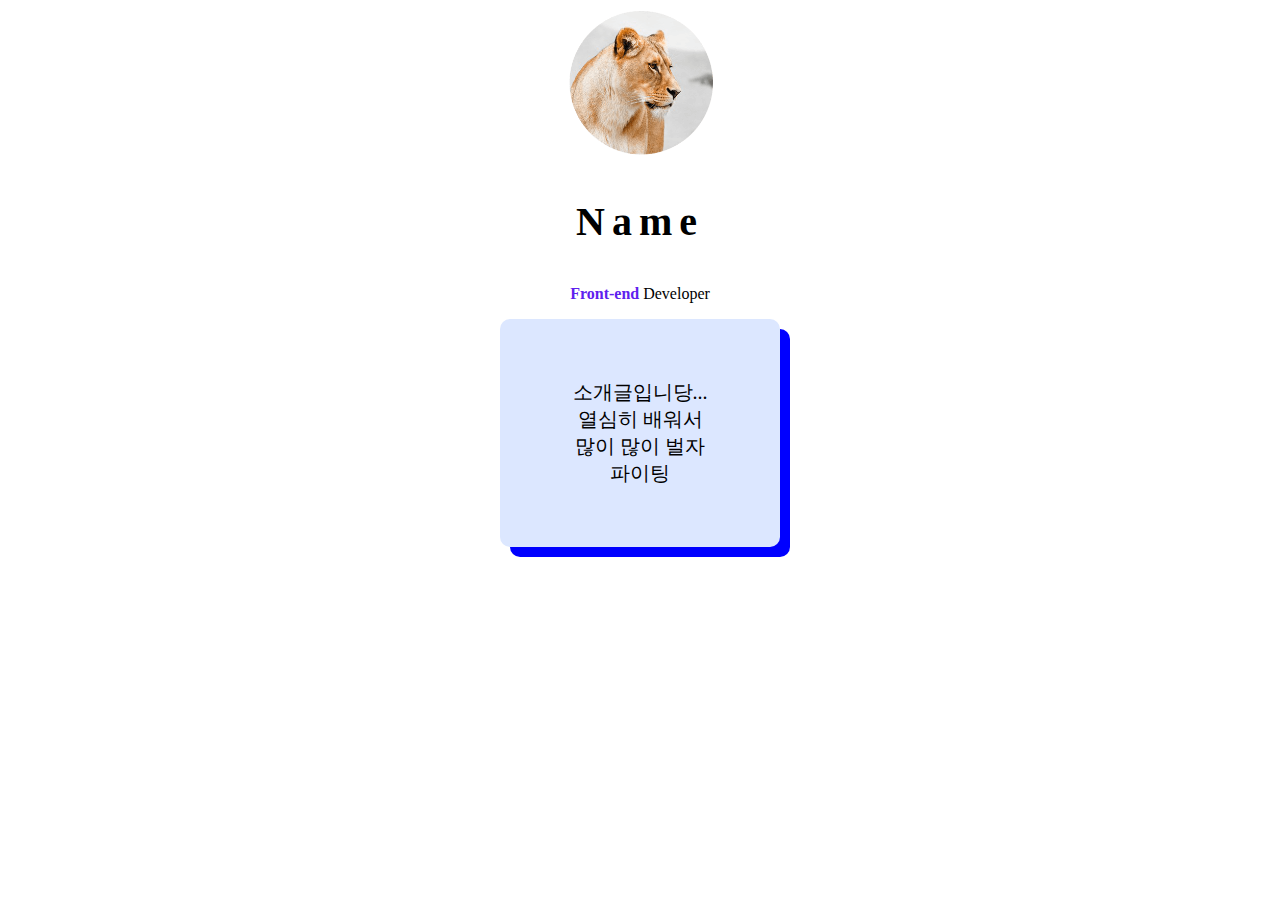
<file: index.html>
<!DOCTYPE html>
<html lang="en">

<head>
    <meta charset="UTF-8">
    <meta name="viewport" content="width=device-width, initial-scale=1.0">
    <title>Document</title>
    <link href="./css/index.css" rel="stylesheet" />
</head>

<body>
    <!-- id는 js /                      css는 class-->
    <img src="image/lion.png" class="profile" />
    <h3 class="title">
        Name
    </h3>
    <p class="content">
        <strong>Front-end</strong> Developer
    </p>
    <div class="box">
        <p>
            소개글입니당...<br />
            열심히 배워서<br />
            많이 많이 벌자<br />
            파이팅
        </p>
    </div>

</body>

</html>
</file>
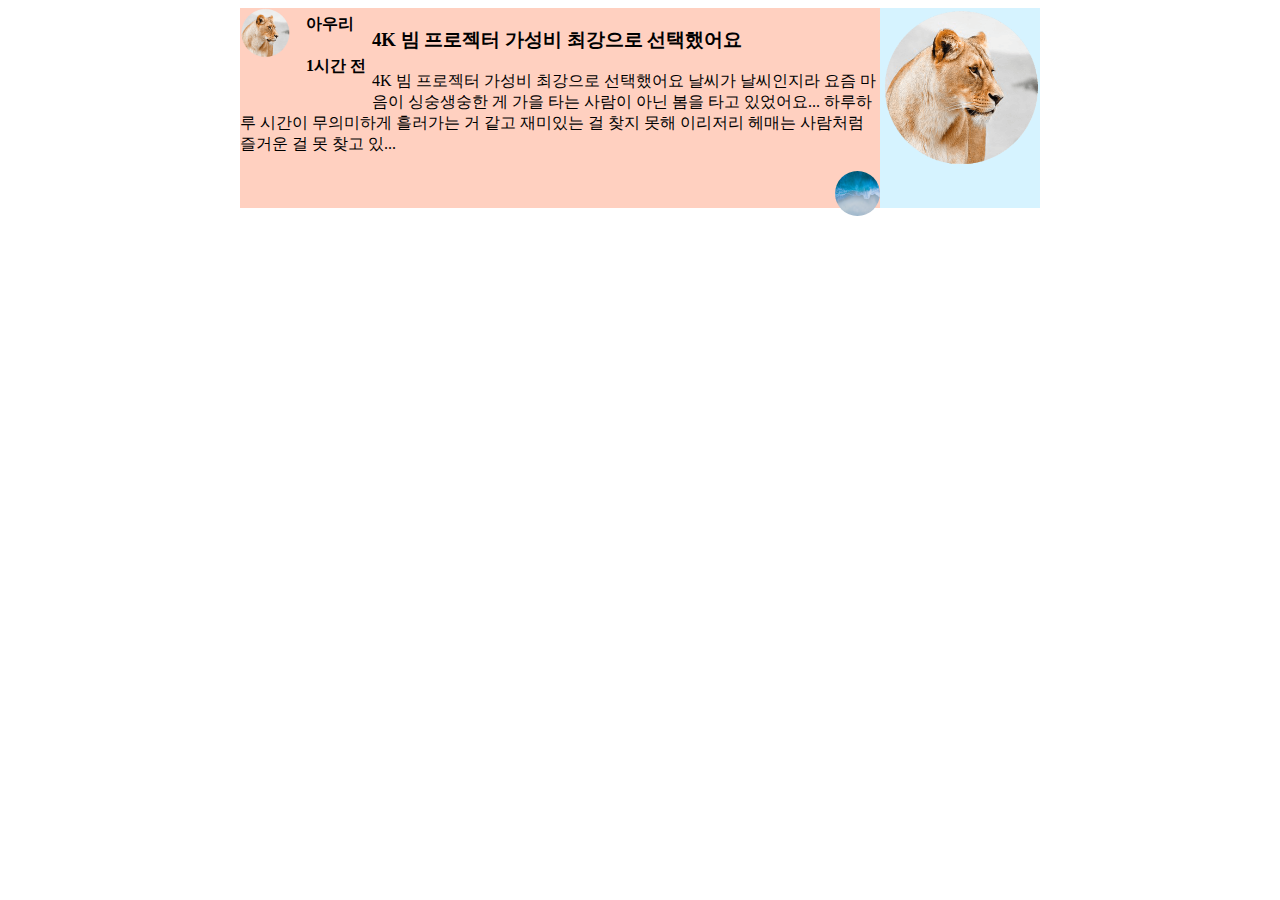
<file: answer1.html>
<!DOCTYPE html>
<html lang="en">

<head>
    <meta charset="UTF-8">
    <meta name="viewport" content="width=device-width, initial-scale=1.0">
    <title>Document</title>
    <link href="./css/answer1.css" rel="stylesheet" />
</head>

<body>
    <div class="container">

        <div class="left">

            <div class="left-top">
                <div class="thumbnail">
                    <img src="lion.png" />
                </div>
                <div class="blog-name">
                    <h4 style="margin: 6px;">아우리<h4>
                    <p style="margin: 6px;">1시간 전</p>
                </div>
            </div>
            <div class="left-middle">
                <h3>4K 빔 프로젝터 가성비 최강으로 선택했어요</h3>
                <p>
                    4K 빔 프로젝터 가성비 최강으로 선택했어요 날씨가 날씨인지라 요즘 마음이 싱숭생숭한 게 가을 타는 사람이 아닌 봄을 타고 있었어요... 하루하루 시간이 무의미하게 흘러가는 거
                    같고 재미있는 걸 찾지 못해 이리저리 헤매는 사람처럼 즐거운 걸 못 찾고 있...
                </p>
            </div>
            <div class="left-bottom">
                <img src="123.jpg" />
            </div>

        </div>

        <div class="right">
            <img src="lion.png" />
        </div>


    </div>
</body>

</html>
</file>
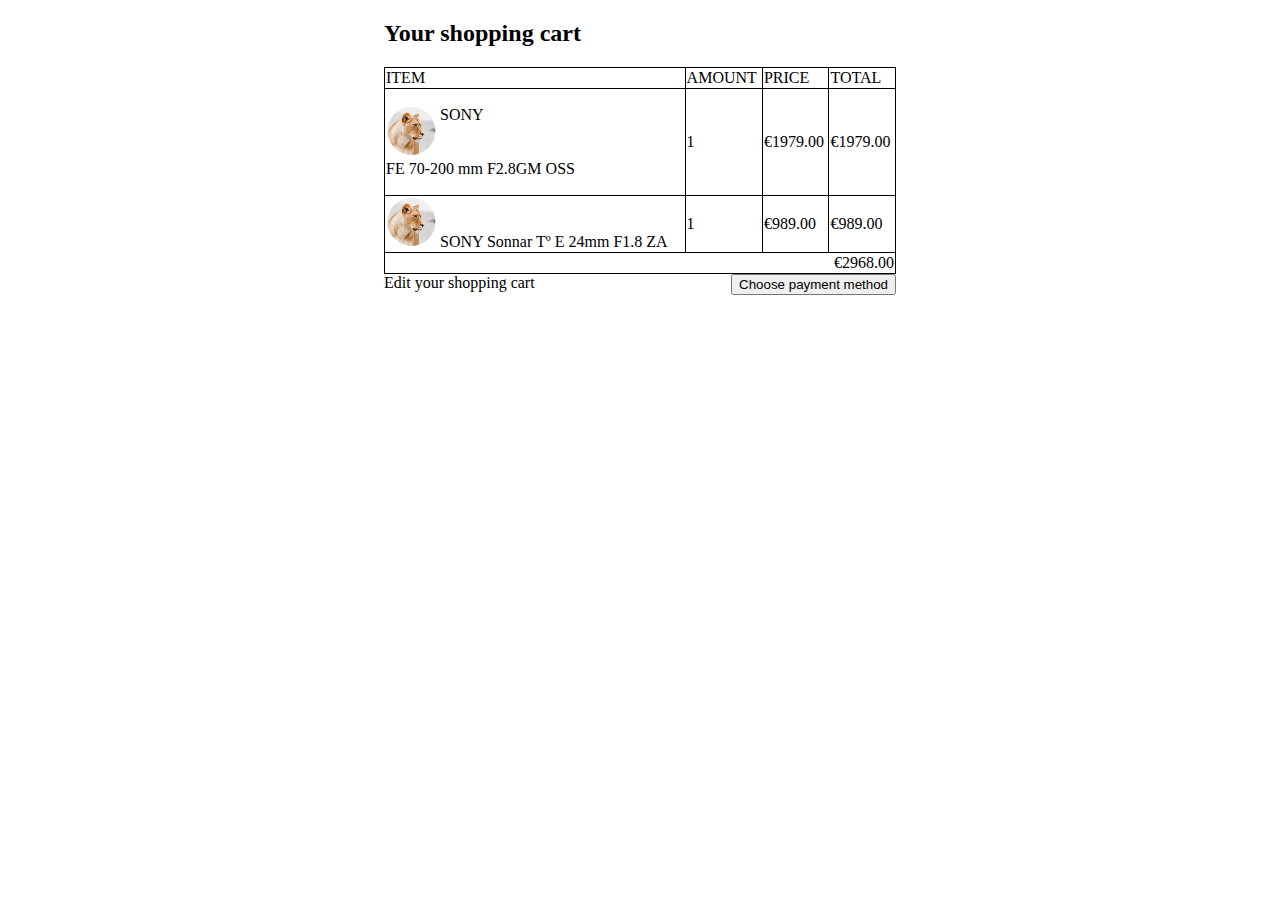
<file: cart.html>
<!DOCTYPE html>
<html lang="en">
    <head>
        <meta charset="UTF-8" />
        <meta
            name="viewport"
            content="width=device-width, initial-scale=1.0"
        />
        <title>Cart</title>
        <link href="./css/cart.css" rel="stylesheet" />
    </head>
    <body>
        <div class="cart-table">
            <h2>Your shopping cart</h2>
            <table>
                <thead>
                    <tr>
                        <td>ITEM</td>
                        <td>AMOUNT</td>
                        <td>PRICE</td>
                        <td>TOTAL</td>
                    </tr>
                </thead>
                <tbody>
                    <tr>
                        <td>
                            <div class="item-list">
                                <p>
                                    <img
                                        src="./image/lion.png"
                                        class="item-img"
                                    />
                                    <span class="top">
                                        SONY
                                        <br />
                                        FE 70-200 mm F2.8GM OSS
                                    </span>
                                </p>
                            </div>
                        </td>
                        <td>1</td>
                        <td>€1979.00</td>
                        <td>€1979.00</td>
                    </tr>
                    <tr>
                        <td>
                            <span class="title">
                                <img
                                    src="./image/lion.png"
                                    class="item-img"
                                />
                                SONY
                                <span class="bottom">
                                    Sonnar Tº E 24mm F1.8 ZA
                                </span>
                            </span>
                        </td>
                        <td>1</td>
                        <td>€989.00</td>
                        <td>€989.00</td>
                    </tr>
                    <tr>
                        <td colspan="4" style="text-align: right">
                            €2968.00
                        </td>
                    </tr>
                </tbody>
            </table>

            <div class="go-cart-link">
                <span>Edit your shopping cart</span>
            </div>

            <div class="choose-button">
                <button type="submit">Choose payment method</button>
            </div>

            <div style="clear: both"></div>
        </div>
    </body>
</html>
</file>
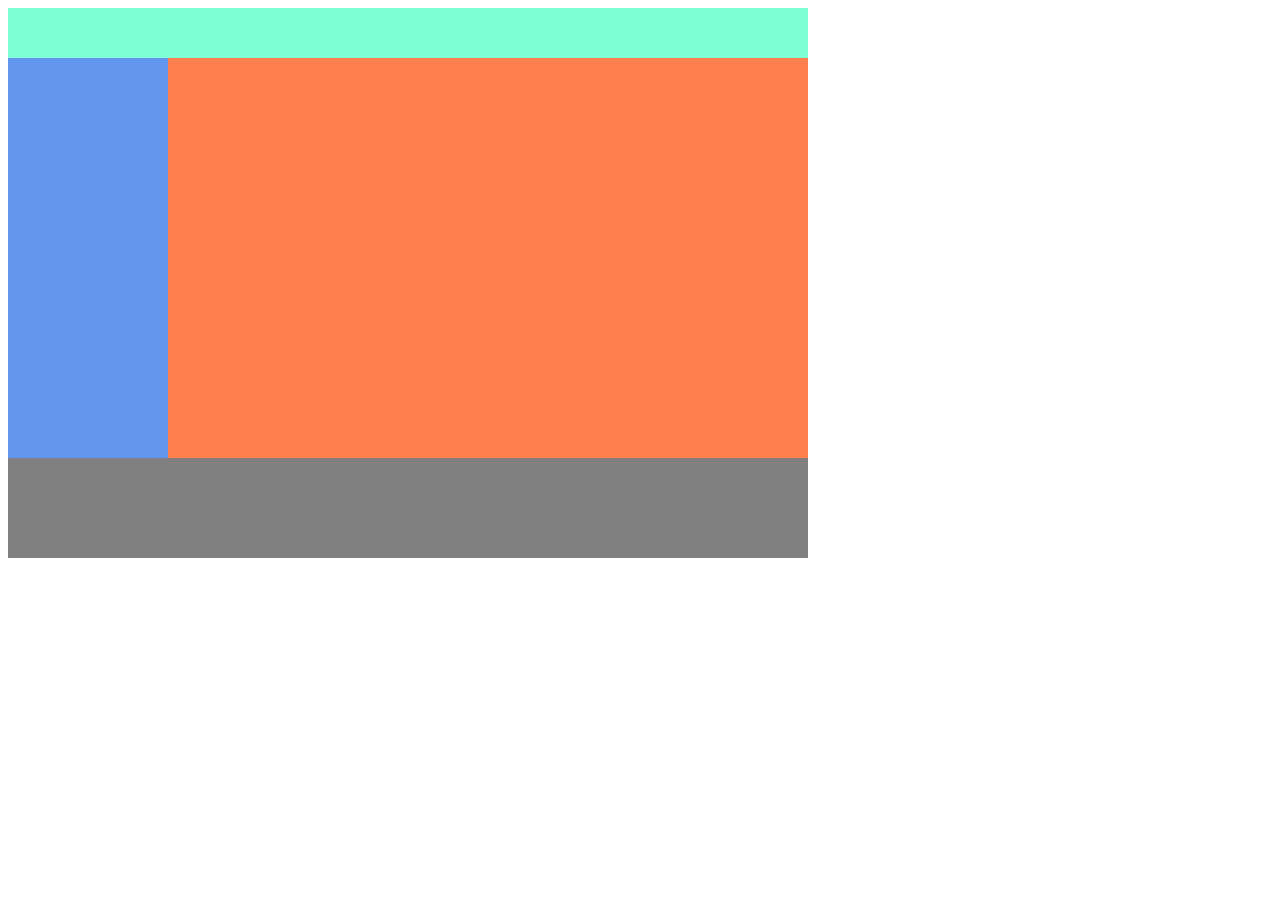
<file: layout1.html>
<!DOCTYPE html>
<html lang="en">

<head>
    <meta charset="UTF-8">
    <meta name="viewport" content="width=device-width, initial-scale=1.0">
    <title>Document</title>
    <link href="./css/index.css" rel="stylesheet" />
</head>

<body>
    <div class="container">
        <div class="header"></div>
        <div class="left-menu"></div>
        <div class="right"></div>
        <div class="footer"></div>
    </div>
</body>

</html>
</file>
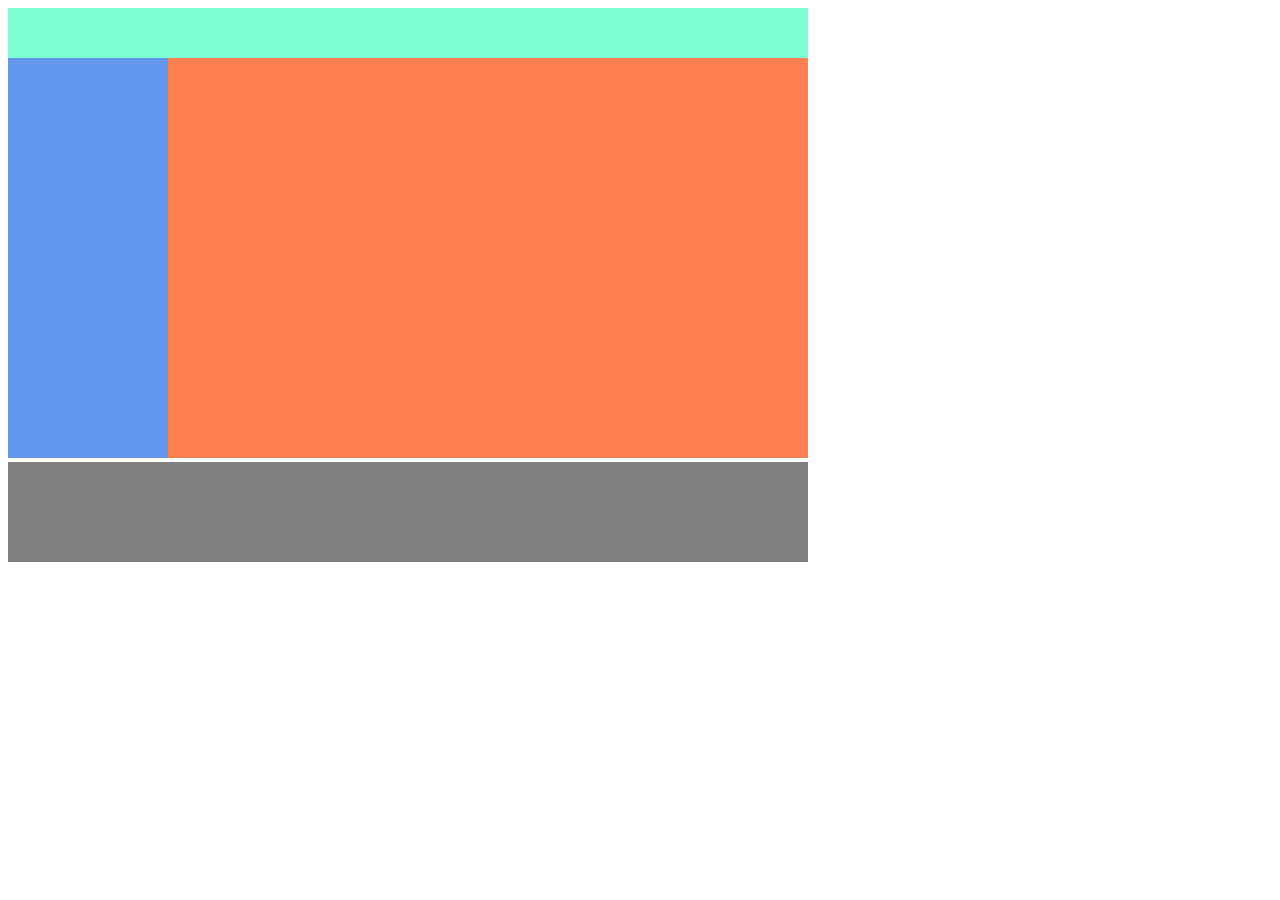
<file: layout2.html>
<!DOCTYPE html>
<html lang="en">

<head>
    <meta charset="UTF-8">
    <meta name="viewport" content="width=device-width, initial-scale=1.0">
    <title>Document</title>
    <link href="./css/inline-block.css" rel="stylesheet" />
</head>

<body>
    <div class="container">
        <div class="header"></div>
        <div class="left-menu"></div><!--
     --><div class="right"></div>
        <div class="footer"></div>
    </div>
</body>

</html>
</file>
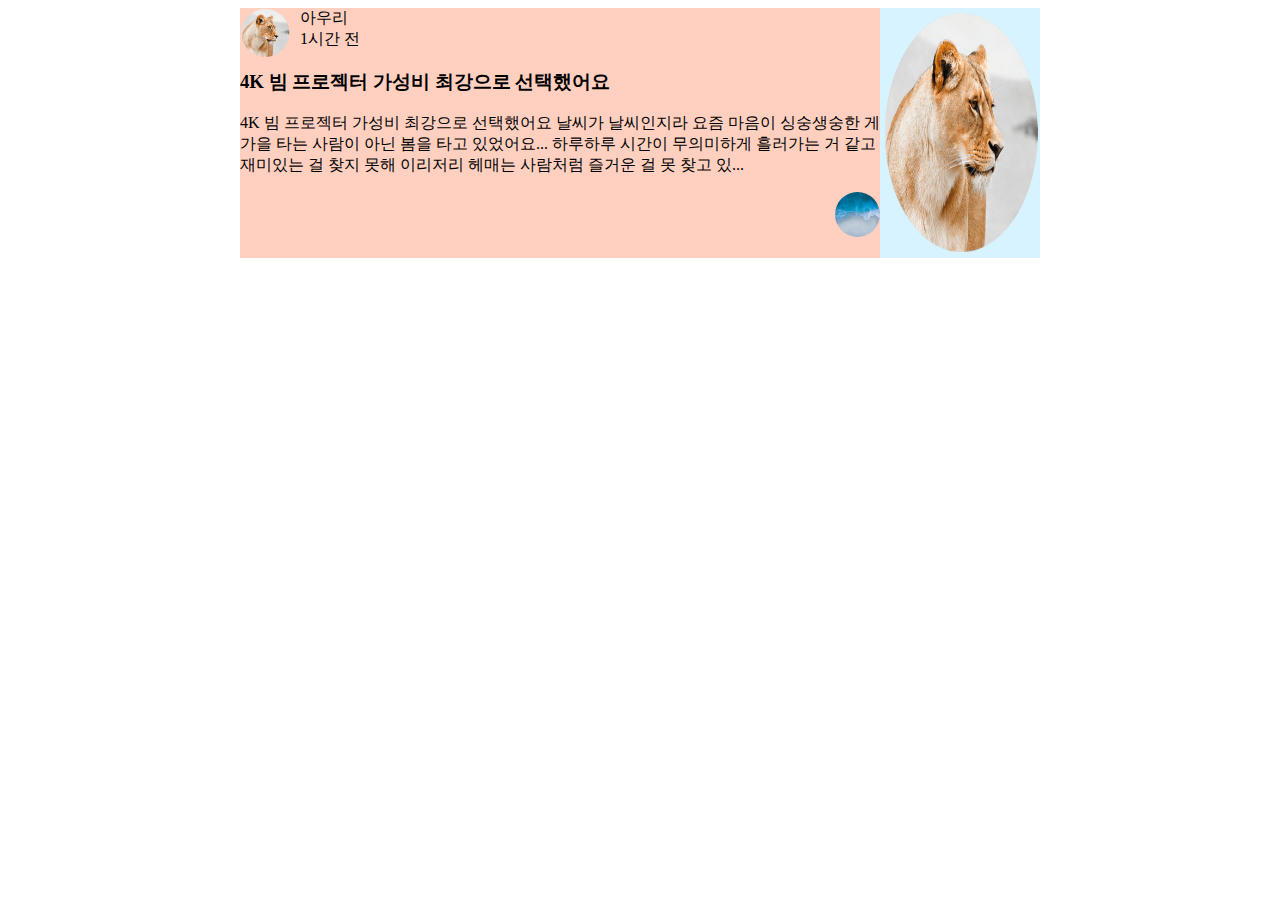
<file: practice1.html>
<!DOCTYPE html>
<html lang="en">

<head>
    <meta charset="UTF-8">
    <meta name="viewport" content="width=device-width, initial-scale=1.0">
    <title>Document</title>
    <link href="./css/practice1.css" rel="stylesheet" />
</head>

<body>
    <div class="container">
        <div class="left">
            <div class="left-top">
                <div class="thumbnail">
                    <img src="lion.png" />
                </div>
                <div class="nickname">아우리</div>
                <span>1시간 전</span>
            </div>
            <div class="left-middle">
                <h3>4K 빔 프로젝터 가성비 최강으로 선택했어요</h3>
                <p>
                    4K 빔 프로젝터 가성비 최강으로 선택했어요 날씨가 날씨인지라 요즘 마음이 싱숭생숭한 게 가을 타는 사람이 아닌 봄을 타고 있었어요... 하루하루 시간이 무의미하게 흘러가는 거
                    같고 재미있는 걸 찾지 못해 이리저리 헤매는 사람처럼 즐거운 걸 못 찾고 있...
                </p>
            </div>
            <div class="left-bottom">
                <img src="123.jpg" />
            </div>

        </div>

        <div class="right">
            <img src="lion.png" />
        </div>
    </div>
</body>

</html>
</file>
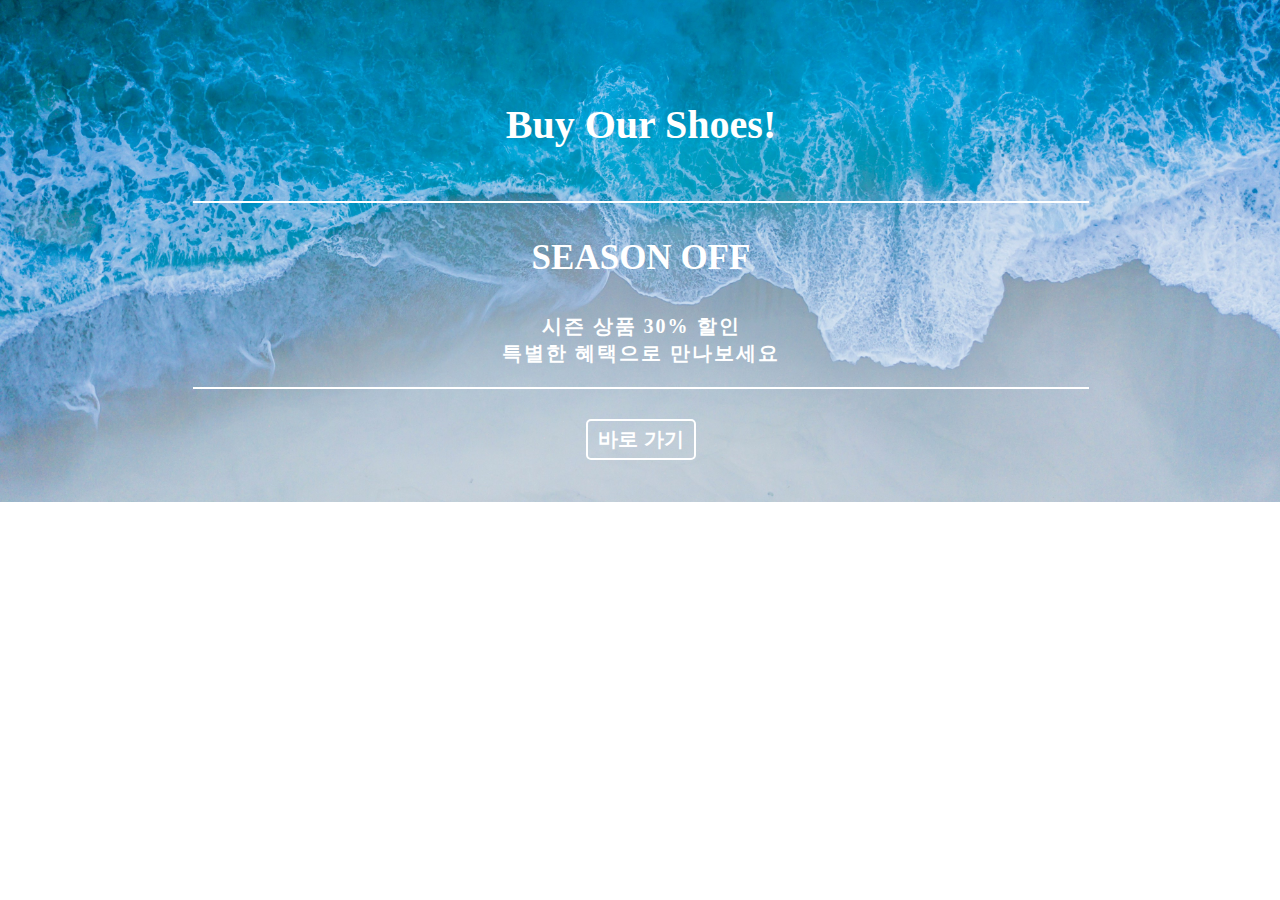
<file: practice2.html>
<!DOCTYPE html>
<html lang="en">

<head>
    <meta charset="UTF-8">
    <meta name="viewport" content="width=device-width, initial-scale=1.0">
    <title>Document</title>
    <link href="./css/practice2.css" rel="stylesheet" />
</head>

<body style="margin: 0px;">
    <div class="main-background">
        <h4 class="main-title">Buy Our Shoes!</h4>
        <div class="sale-box">
            <h3 class="sub-title">SEASON OFF</h3>
            <p class="content">
                시즌 상품 30% 할인<br />
                특별한 혜택으로 만나보세요
            </p>
        </div>
        <button type="button" class="main-button">바로 가기</button>
    </div>
</body>

</html>
</file>
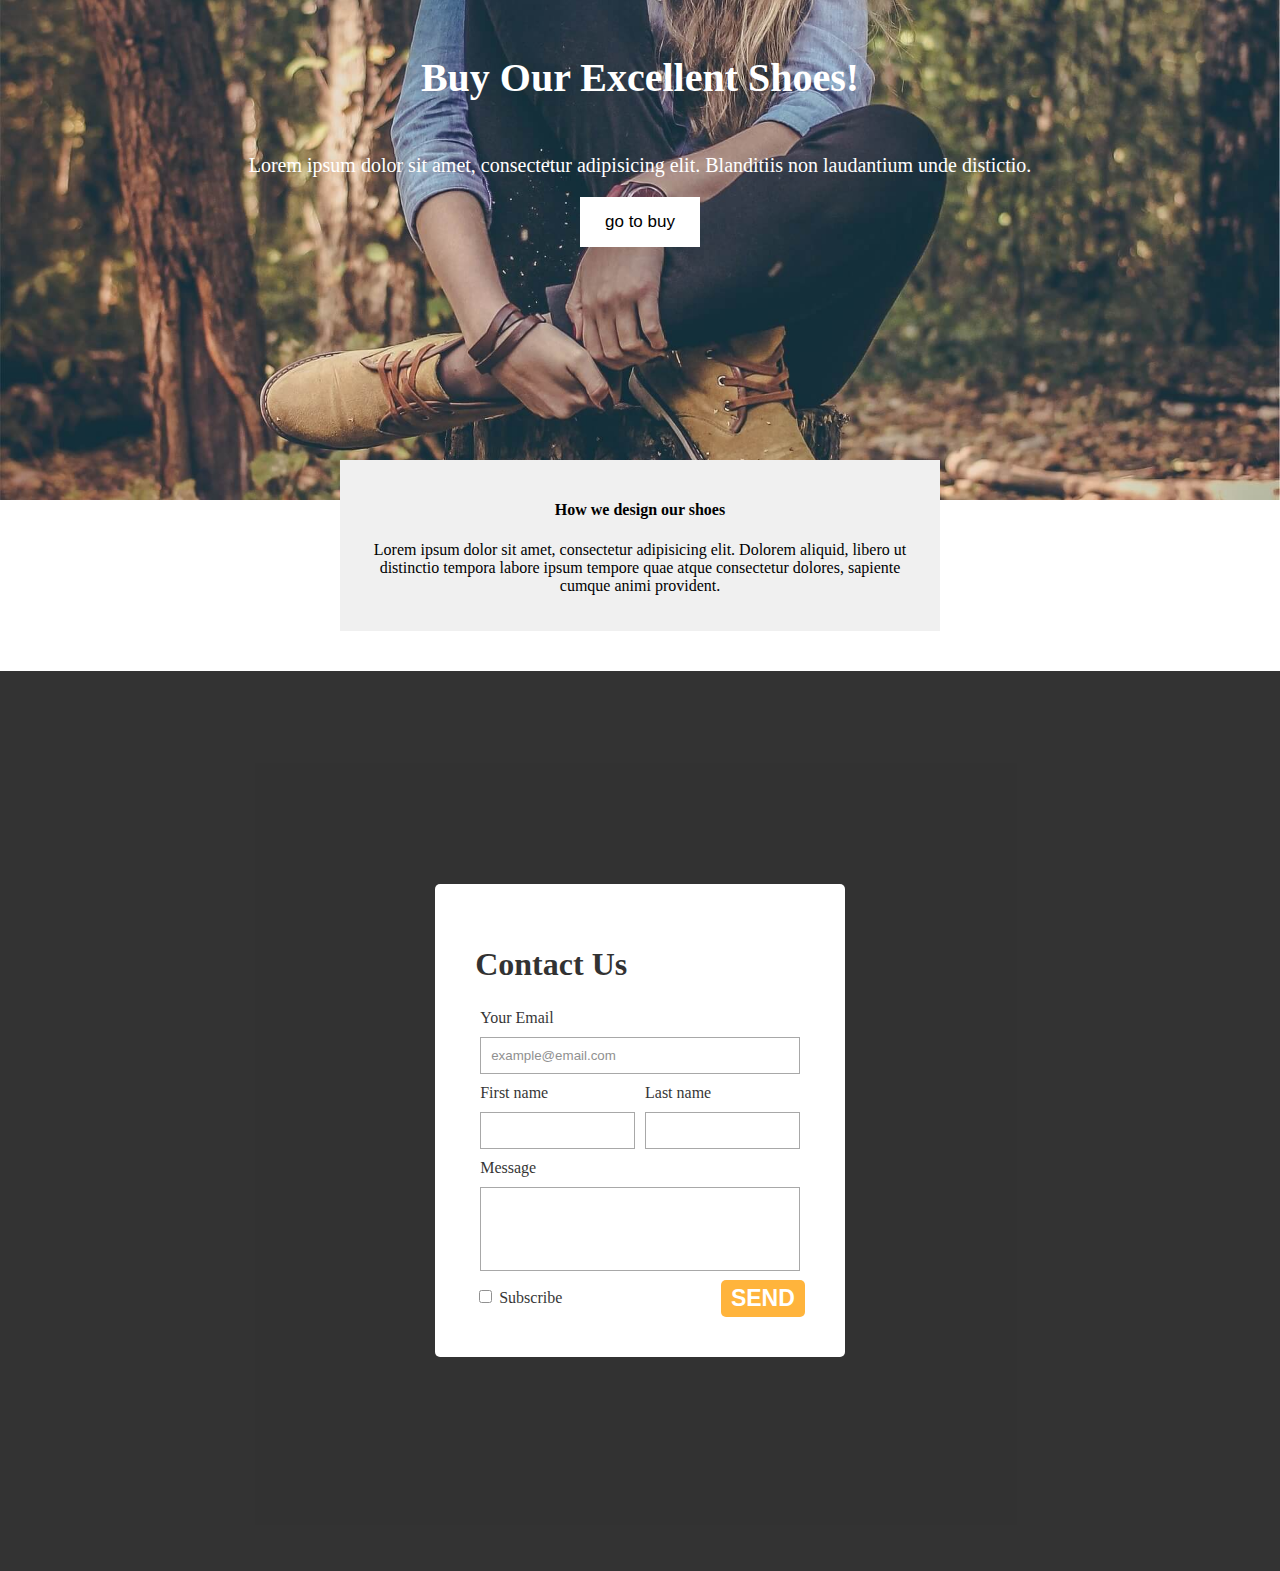
<file: shoes.html>
<!DOCTYPE html>
<html lang="en">
    <head>
        <meta charset="UTF-8" />
        <meta name="viewport" content="width=device-width, initial-scale=1.0" />
        <title>Document</title>
        <link href="./css/shoes.css" rel="stylesheet" />
        <link href="./css/modal.css" rel="stylesheet" />
    </head>
    <body>
        <div class="main-background">
            <h4 class="main-title">Buy Our Excellent Shoes!</h4>
            <p class="main-content">
                Lorem ipsum dolor sit amet, consectetur adipisicing elit.
                Blanditiis non laudantium unde distictio.
            </p>
            <button class="main-button">go to buy</button>
        </div>

        <div class="main-box">
            <h4 class="box-title">How we design our shoes</h4>
            <p>
                Lorem ipsum dolor sit amet, consectetur adipisicing elit.
                Dolorem aliquid, libero ut distinctio tempora labore ipsum
                tempore quae atque consectetur dolores, sapiente cumque
                animi provident.
            </p>
        </div>

        <div class="wapper">
            <div class="contact-modal">
                <form>
                    <h1>Contact Us</h1>

                    <div class="width-100">
                        Your Email
                        <br />
                        <input
                            type="email"
                            name="email"
                            class="form-input"
                            placeholder="example@email.com"
                        />
                    </div>

                    <div class="width-50">
                        First name
                        <br />
                        <input
                            type="text"
                            name="first-name"
                            class="form-input"
                        />
                    </div>

                    <div class="width-50">
                        Last name
                        <br />
                        <input
                            type="text"
                            name="last-name"
                            class="form-input"
                        />
                    </div>

                    <div style="clear: both;"></div>

                    <div class="width-100">
                        Message
                        <br />
                        <textarea
                            name="message"
                            class="message"
                        ></textarea>
                    </div>

                    <div class="select-subscribe">
                        <input
                            id="sub"
                            type="checkbox"
                            class="subscribe-checkbox"
                        />
                        <label for="sub">Subscribe</label>
                    </div>

                    <div class="submit-contact">
                        <button
                            type="submit"
                            name="submit-button"
                            class="submit-button"
                        >
                            SEND
                        </button>
                    </div>
                </form>
            </div>
        </div>
    </body>
</html>
</file>
<file: css/index.css>
.profile  {
    width: 150px;
    display: block;
    margin-left: auto;
    margin-right: auto;
}

.title {
    font-family: Impact;
    font-size: 40px;
    letter-spacing: 7px;
    text-align: center;
}

.content {
    text-align: center;
}

p {
    text-align: center;
}

strong {
    color: rgb(94, 33, 238);
}

.box {
    /* display: block;
        div, p, h1,2,3,...은 이 속성을 이미 가지고 있어서 생략 가능
        display: block; 은 가로행을 전부 차지해달라는 소리
    */
    margin-left: auto;
    margin-right: auto;
    width: 200px;
    background-color: rgb(220, 231, 255);
    padding: 40px;
    border-radius: 10px;
    font-size: 20px;
    box-shadow: 10px 10px blue;
}

.container {
    width: 800px;
}

.header {
    background-color: aquamarine;
    width: 100%;
    height: 50px;
}

.left-menu {
    background-color: cornflowerblue;
    width: 20%;
    height: 400px;
    float: left;
}
/*
    div는 기본적으로
    display: block 속성이 있기 때문에
    가로행을 전부 차지 함
    그래서 float: left; 해서
    붕 띄워서 왼쪽으로 붙여야 함
*/
.right {
    background-color: coral;
    width: 80%;
    height: 400px;
    float: left;
}
/*
    clear: both;는 float 다음에 오는 요소에게 주면
    float로 발생하는 이상한 현상 해결 가능
*/
.footer {
    background-color: gray;
    width: 100%;
    height: 100px;
    clear: both;
}
</file>
<file: css/answer1.css>
.container {
    width: 800px;
    margin-left: auto;
    margin-right: auto;
}

.left {
    background-color: rgb(255, 208, 192);
    width: 80%;
    height: 200px;    
    float: left;
}

.thumbnail {
    float: left;
    display: block;
    margin-right: 10px;
    width: 50px;
    height: 50px;
}

.left img {
    width: 100%;
    height: 100%;
    float: left;
}

.left-bottom {
    float: right;
    width: 45px;
    height: 45px;
}

.left-bottom img {
    border-radius: 50px;
}

.blog-name {
    float: left;
}

.right {
    background-color: rgb(214, 243, 255);
    width: 20%;
    height: 200px;
    margin-left: auto;
    float: left;
}

.right img {
    width: 100%;
    clear: both;
}
</file>
<file: css/cart.css>
body,
html {
    margin: 0px;
    height: 100%;
}

table {
    border-collapse: collapse;
    width: 100%;
}

td,
th {
    border: 1px solid black;
}

.cart-table {
    width: 40%;
    margin-left: auto;
    margin-right: auto;
}

.go-cart-link {
    float: left;
}

.choose-button {
    float: right;
}

.item-list {
    text-align: left;
}

.top {
    vertical-align: top;
}

.bottom {
    font-size: 16px;
}

.item-img {
    width: 50px;
    height: 50px;
}
</file>
<file: css/inline-block.css>
.box {
    /* display: block;
        div, p, h1,2,3,...은 이 속성을 이미 가지고 있어서 생략 가능
        display: block; 은 가로행을 전부 차지해달라는 소리
    */
    margin-left: auto;
    margin-right: auto;
    width: 200px;
    background-color: rgb(220, 231, 255);
    padding: 40px;
    border-radius: 10px;
    font-size: 20px;
    box-shadow: 10px 10px blue;
}

.container {
    width: 800px;
}

.header {
    background-color: aquamarine;
    width: 100%;
    height: 50px;
}

/*
    inline-block은 div끼리 옆에 바짝 붙여야 함...
    해결 1: div사이에 주석 처리 후
           vertical-align: top;으로 줌

    해결 2: 부모 태그에 font-size: 0px;
           부모로부터 상속되는 속성은 중요도가 가장 낮음
*/

.left-menu {
    background-color: cornflowerblue;
    width: 20%;
    height: 400px;
    display: inline-block;
    vertical-align: top;
}

.right {
    background-color: coral;
    width: 80%;
    height: 400px;
    display: inline-block;
}

.footer {
    background-color: gray;
    width: 100%;
    height: 100px;
}
</file>
<file: css/practice1.css>
.container {
    width: 800px;
    margin-left: auto;
    margin-right: auto;
}

.left {
    background-color: rgb(255, 208, 192);
    width: 80%;
    height: 250px;    
    float: left;
}

.thumbnail {
    float: left;
    margin-right: 10px;
    width: 50px;
    height: 50px;
}

.left img {
    width: 100%;
    height: 100%;
}

.left-bottom {
    float: right;
    width: 45px;
    height: 45px;
}

.left-bottom img {
    border-radius: 50px;
}

.right {
    background-color: rgb(214, 243, 255);
    width: 20%;
    height: 250px;
    margin-left: auto;
    float: left;
}

.right img {
    width: 100%;
    height: 100%;
    clear: both;
}
</file>
<file: css/practice2.css>
.main-background {
    width: 100%;
    height: 500px;
    background-image: url(../image/123.jpg);
    background-size: cover;
    background-repeat: no-repeat;
    background-position: center;
    padding: 1px;
}

.main-title {
    text-align: center;
    color: white;
    font-size: 40px;
    margin-top: 100px;
}

.sale-box {
    margin-left: auto;
    margin-right: auto;
    width: 70%;
    border-top: 2px solid white;
    border-bottom: 2px solid white;
}

.sub-title {
    text-align: center;
    font-family: 'Times New Roman';
    color: white;
    font-size: 35px;
}

.content {
    text-align: center;
    color: white;
    font-size: 20px;
    font-weight: 600;
    letter-spacing: 2px;
}

.main-button {
    display: block;
    margin-left: auto;
    margin-right: auto;
    margin-top: 30px;
    padding: 5px 10px 5px 10px;
    border: 2px solid white;
    background-color: transparent;
    color: rgb(255, 255, 255);
    border-radius: 5px;
    font-size: 20px;
    font-weight: 900;
    cursor: pointer;

}
</file>
<file: css/modal.css>
html,
body {
    height: 100%;
    margin: 0;
}

div {
    box-sizing: border-box;
}

textarea {
    box-sizing: border-box;
    width: 100%;
    height: 6.25em;
    resize: none;
    border: 1px solid #939393;
    margin-top: 10px;
}

input {
    padding: 10px;
    margin-top: 10px;
    border: 1px solid #939393;
    box-sizing: border-box;
}

.wapper {
    background-color: black;
    opacity: 0.8;
    height: 100%;
    display: flex;
    justify-content: center;
    align-items: center;
}

.contact-modal {
    width: 32%;
    max-width: 450px;
    min-width: 400px;
    background-color: white;
    margin-left: auto;
    margin-right: auto;
    border-radius: 5px;
    padding: 40px;
    position: relative;
}

.contact-modal > div {
    margin-top: 10px;
    padding: 5px 0px 5px 0px;
    font-weight: bold;
}

.form-input {
    width: 100%;
}

.width-100 {
    padding: 5px;
}

.width-50 {
    float: left;
    width: 50%;
    padding: 5px;
}

.select-subscribe {
    float: left;
}

.submit-contact {
    float: right;
}

.subscribe-checkbox {
    accent-color: rgb(255, 162, 12);
}

.submit-button {
    border: none;
    background-color: rgb(255, 162, 12);
    color: white;
    font-weight: 600;
    font-size: 23px;
    border-radius: 5px;
    padding: 5px 10px 5px 10px;
    cursor: pointer;
}
</file>
<file: css/shoes.css>
body {
    margin: 0px;
}

div {
    /*
        브라우저 호환성 검색어: nomalize.css
        https://github.com/necolas/normalize.css/blob/master/normalize.css
        box-sizing: border-box;
        이걸 써야 패딩 및 보더 포함 영역도 컨텐츠 영역으로 가서
        크기 변화 일어나지 않음
    */
    box-sizing: border-box;
}

.main-background {
    width: 100%;
    height: 500px;
    background-image: url(../image/shoes.jpg);
    background-size: cover;
    background-repeat: no-repeat;
    background-position: center;
    padding: 1px;
    text-align: center;
    position: relative;
}

.main-title {
    color: white;
    font-size: 40px;
}

.main-content {
    color: white;
    font-size: 20px;
}

.main-button {
    padding: 15px 25px 15px 25px;
    font-size: 17px;
    background-color: white;
    border: none;
    /*
        position 속성
        1. 좌표이동 가능
        2. 공중에 뜸

        relative: 내 원래 위치 기준
        fixed: 화면이 어찌 되었든 그자리에 고정
        static: 아~무 움직임도 없어라
        absolute: relative를 가진 부모 태그 기준으로 적용

        position: absolute; 를 가운데 정렬 시키려면 아래와 같이 하면 됨
        left: 0;
        right: 0;
        margin: auto;
        width: (적절한 너비)px;
        */
    /* z-index가 높을수록 앞으로 낮을수록 뒤로 감 */
    position: relative; /* 내 원래 위치를 기준으로 이동하라 */
}

.main-box {
    position: relative;
    background-color: rgb(240, 240, 240);
    width: 80%;
    max-width: 600px;
    padding: 20px;
    top: -40px;
    text-align: center;
    margin: auto;
}
</file>
